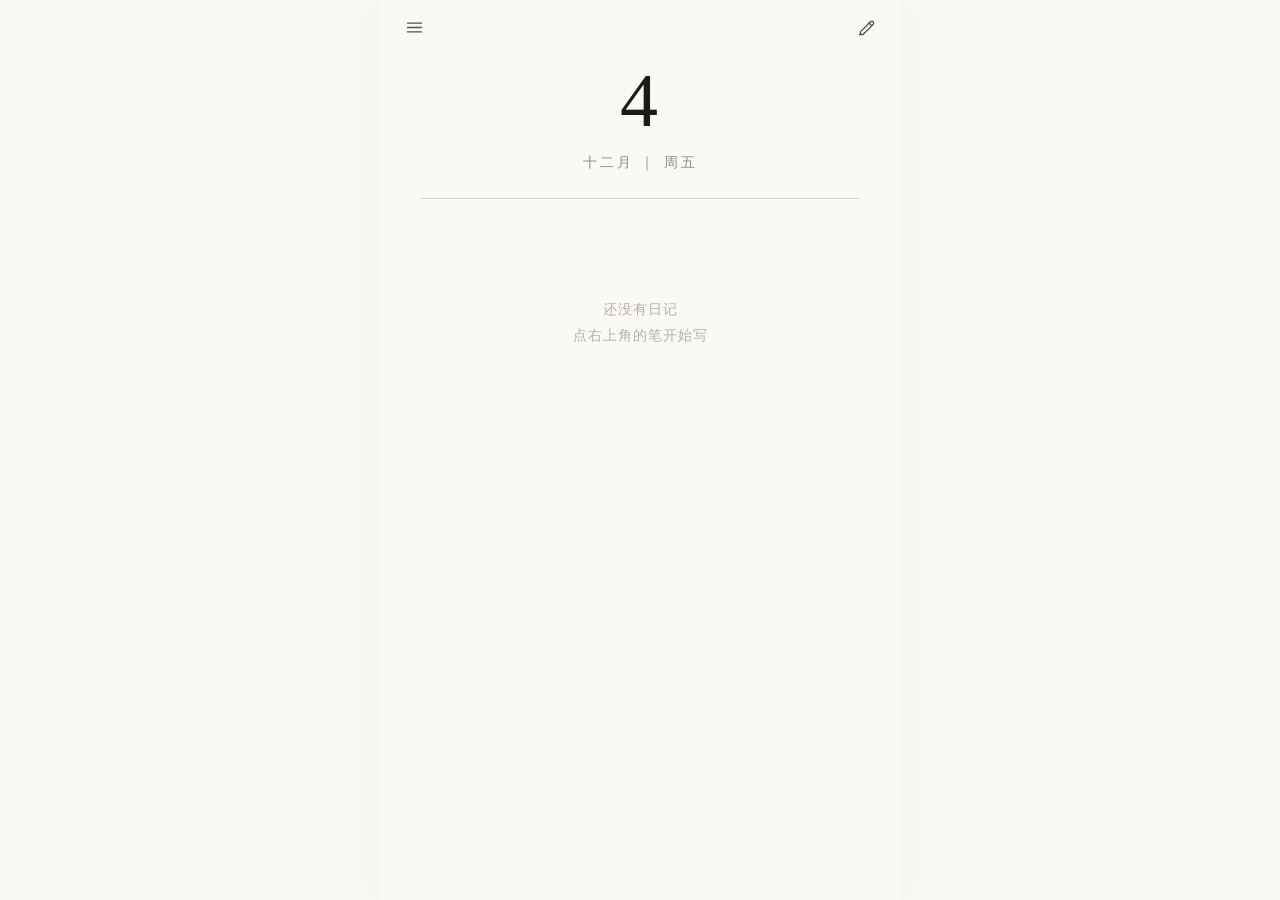
<file: index.html>
<!DOCTYPE html>
<html lang="zh-CN">
<head>
<meta charset="UTF-8">
<meta name="viewport" content="width=device-width, initial-scale=1.0, maximum-scale=1.0, user-scalable=no, viewport-fit=cover">
<meta name="format-detection" content="telephone=no,email=no,address=no">
<meta name="apple-mobile-web-app-capable" content="yes">
<meta name="apple-mobile-web-app-status-bar-style" content="default">
<meta name="apple-mobile-web-app-title" content="日笺">
<meta name="theme-color" content="#faf9f6">
<title>日笺</title>
<link rel="manifest" href="manifest.json">
<link rel="apple-touch-icon" href="icons/icon-180.png">
<link rel="icon" href="icons/icon-192.png">
<link rel="stylesheet" href="style.css">
</head>
<body>

<!-- ============ 锁屏 ============ -->
<div id="lockScreen" class="lock-screen hidden">
  <div class="lock-title" id="lockTitle">输入密码</div>
  <div class="lock-sub" id="lockSub">请输入 4 位数字密码</div>
  <div class="lock-dots" id="lockDots">
    <span></span><span></span><span></span><span></span>
  </div>
  <div class="lock-err" id="lockErr"></div>
  <div class="keypad" id="keypad">
    <button data-k="1">1</button><button data-k="2">2</button><button data-k="3">3</button>
    <button data-k="4">4</button><button data-k="5">5</button><button data-k="6">6</button>
    <button data-k="7">7</button><button data-k="8">8</button><button data-k="9">9</button>
    <button class="blank"></button>
    <button data-k="0">0</button>
    <button data-k="del" aria-label="删除">
      <svg viewBox="0 0 24 24" fill="none" stroke="currentColor" stroke-width="1.6" stroke-linecap="round" stroke-linejoin="round">
        <path d="M21 5H9l-6 7 6 7h12a1 1 0 0 0 1-1V6a1 1 0 0 0-1-1z"/><path d="M17 9l-5 6M12 9l5 6"/>
      </svg>
    </button>
  </div>
  <button id="lockCancel" class="lock-cancel hidden">取消</button>
</div>

<!-- ============ 主应用 ============ -->
<div id="app">

  <!-- ---------- 首页 ---------- -->
  <section id="view-home" class="view">
    <div class="topbar">
      <button class="icon-btn" id="menuBtn" aria-label="菜单">
        <svg viewBox="0 0 24 24" fill="none" stroke="currentColor" stroke-width="1.5" stroke-linecap="round">
          <path d="M4 7h16M4 12h16M4 17h16"/>
        </svg>
      </button>
      <div class="topbar-title" id="homeMonthLabel"></div>
      <button class="icon-btn" id="newBtn" aria-label="新建">
        <svg viewBox="0 0 24 24" fill="none" stroke="currentColor" stroke-width="1.5" stroke-linecap="round" stroke-linejoin="round">
          <path d="M4 20h4L19.5 8.5a2.1 2.1 0 0 0-3-3L5 17v3z"/><path d="M14.5 6.5l3 3"/>
        </svg>
      </button>
    </div>

    <div class="today-hero">
      <div class="big-day" id="todayBig">--</div>
      <div class="month-week" id="todaySub">--</div>
      <div class="hero-rule"></div>
    </div>

    <div id="backupBar"></div>
    <div class="timeline" id="timeline"></div>
  </section>

  <!-- ---------- 日历 ---------- -->
  <section id="view-calendar" class="view hidden">
    <div class="topbar">
      <button class="icon-btn" data-back aria-label="返回">
        <svg viewBox="0 0 24 24" fill="none" stroke="currentColor" stroke-width="1.5" stroke-linecap="round" stroke-linejoin="round">
          <path d="M15 5l-7 7 7 7"/>
        </svg>
      </button>
      <div class="topbar-title">日历</div>
      <div style="width:40px"></div>
    </div>
    <div class="cal-wrap">
      <div class="cal-head">
        <button id="calPrev" aria-label="上个月">
          <svg viewBox="0 0 24 24" width="18" height="18" fill="none" stroke="currentColor" stroke-width="1.5" stroke-linecap="round" stroke-linejoin="round"><path d="M15 5l-7 7 7 7"/></svg>
        </button>
        <span id="calTitle"></span>
        <button id="calNext" aria-label="下个月">
          <svg viewBox="0 0 24 24" width="18" height="18" fill="none" stroke="currentColor" stroke-width="1.5" stroke-linecap="round" stroke-linejoin="round"><path d="M9 5l7 7-7 7"/></svg>
        </button>
      </div>
      <div class="cal-week">
        <div>日</div><div>一</div><div>二</div><div>三</div><div>四</div><div>五</div><div>六</div>
      </div>
      <div class="cal-grid" id="calGrid"></div>
      <div class="cal-day-title" id="calDayTitle"></div>
      <div id="calDayList"></div>
    </div>
  </section>

  <!-- ---------- 搜索 ---------- -->
  <section id="view-search" class="view hidden">
    <div class="topbar">
      <button class="icon-btn" data-back aria-label="返回">
        <svg viewBox="0 0 24 24" fill="none" stroke="currentColor" stroke-width="1.5" stroke-linecap="round" stroke-linejoin="round">
          <path d="M15 5l-7 7 7 7"/>
        </svg>
      </button>
      <div class="topbar-title">搜索</div>
      <div style="width:40px"></div>
    </div>
    <div class="search-bar">
      <svg viewBox="0 0 24 24" fill="none" stroke="currentColor" stroke-width="1.6" stroke-linecap="round">
        <circle cx="11" cy="11" r="6.5"/><path d="M16 16l4 4"/>
      </svg>
      <input id="searchInput" type="search" placeholder="搜索日记内容" autocomplete="off">
    </div>
    <div id="searchResults" style="flex:1;padding-bottom:40px;"></div>
  </section>

  <!-- ---------- 垃圾箱 ---------- -->
  <section id="view-trash" class="view hidden">
    <div class="topbar">
      <button class="icon-btn" data-back aria-label="返回">
        <svg viewBox="0 0 24 24" fill="none" stroke="currentColor" stroke-width="1.5" stroke-linecap="round" stroke-linejoin="round">
          <path d="M15 5l-7 7 7 7"/>
        </svg>
      </button>
      <div class="topbar-title">垃圾箱</div>
      <button class="icon-btn" id="emptyTrashBtn" aria-label="清空">
        <svg viewBox="0 0 24 24" fill="none" stroke="currentColor" stroke-width="1.5" stroke-linecap="round" stroke-linejoin="round">
          <path d="M4 7h16M9 7V5h6v2M6 7l1 13h10l1-13"/>
        </svg>
      </button>
    </div>
    <div class="set-note" style="padding:0 24px 12px;">删除的日记会保留在这里，可随时恢复。彻底删除后无法找回。</div>
    <div id="trashList" style="flex:1;padding-bottom:40px;"></div>
  </section>

  <!-- ---------- 设置 ---------- -->
  <section id="view-settings" class="view hidden">
    <div class="topbar">
      <button class="icon-btn" data-back aria-label="返回">
        <svg viewBox="0 0 24 24" fill="none" stroke="currentColor" stroke-width="1.5" stroke-linecap="round" stroke-linejoin="round">
          <path d="M15 5l-7 7 7 7"/>
        </svg>
      </button>
      <div class="topbar-title">设置</div>
      <div style="width:40px"></div>
    </div>

    <div class="set-group">
      <div class="set-group-title">安全</div>
      <div class="set-item" id="setLock">
        <span>密码锁</span>
        <span class="val" id="lockState">未开启</span>
      </div>
      <div class="set-note">4 位数字密码。开启后每次打开都需要输入。</div>
    </div>

    <div class="set-group">
      <div class="set-group-title">数据</div>
      <div class="set-item">
        <span>永久存储</span>
        <span class="val" id="persistState">检测中</span>
      </div>
      <div class="set-item">
        <span>上次备份</span>
        <span class="val" id="backupState">从未</span>
      </div>
      <div class="set-item" id="exportMd">
        <span>导出为 Markdown</span>
        <span class="val">›</span>
      </div>
      <div class="set-item" id="exportAll">
        <span>导出完整备份</span>
        <span class="val">›</span>
      </div>
      <div class="set-item" id="importAll">
        <span>从备份恢复</span>
        <span class="val">›</span>
      </div>
      <div class="set-note">导出的文件会保存到「文件」App，你可以再传到电脑长期保存。日记只存在这台手机上，不会上传任何服务器。</div>
    </div>

    <div class="set-group">
      <div class="set-group-title">统计</div>
      <div class="set-item">
        <span>总篇数</span>
        <span class="val" id="statCount">0</span>
      </div>
      <div class="set-item">
        <span>占用空间</span>
        <span class="val" id="statSize">0 KB</span>
      </div>
    </div>

    <div class="set-group">
      <div class="set-group-title">关于</div>
      <div class="set-item">
        <span>版本</span>
        <span class="val" id="appVersion">—</span>
      </div>
      <div class="set-item" id="checkUpdate">
        <span>检查更新</span>
        <span class="val" id="updateState">点此检查</span>
      </div>
      <div class="set-note" style="padding-bottom:40px;">日笺 · 纯本地日记本。无账号、无网络请求、数据全部保存在本机。</div>
    </div>
  </section>

  <!-- ---------- 编辑器 ---------- -->
  <section id="view-editor" class="view view-editor hidden">
    <div class="ed-head">
      <button class="btn-text" id="edBack">返回</button>
      <div style="display:flex;align-items:center;gap:2px">
        <button class="icon-btn hidden" id="edDelete" aria-label="删除这篇" style="color:var(--danger)">
          <svg viewBox="0 0 24 24" fill="none" stroke="currentColor" stroke-width="1.5" stroke-linecap="round" stroke-linejoin="round">
            <path d="M4 7h16M9 7V5h6v2M6 7l1 13h10l1-13"/>
          </svg>
        </button>
        <button class="btn-text primary" id="edSave">完成</button>
      </div>
    </div>

    <div class="ed-dateblock">
      <div class="ed-day" id="edDay">--</div>
      <div class="ed-month" id="edMonth">--</div>
      <div class="ed-rule"></div>
      <div class="ed-year" id="edYear">--</div>
      <div class="ed-stamp">
        <div id="edTime">--:--</div>
        <div id="edWeek">--</div>
      </div>
    </div>

    <input class="ed-title-input" id="edTitle" type="text" placeholder="标题（可留空）" maxlength="60">

    <div class="ed-body" id="edBody" contenteditable="true"
         data-placeholder="写点什么..."></div>

    <div class="ed-toolbar">
      <button id="tbImage" aria-label="插入图片">
        <svg viewBox="0 0 24 24" fill="none" stroke="currentColor" stroke-width="1.5" stroke-linecap="round" stroke-linejoin="round">
          <rect x="3" y="5" width="18" height="14" rx="2"/><circle cx="8.5" cy="10" r="1.5"/><path d="M21 16l-5-5-6 6"/>
        </svg>
        <span>图片</span>
      </button>
      <button id="tbBold" aria-label="加粗">
        <svg viewBox="0 0 24 24" fill="none" stroke="currentColor" stroke-width="1.8" stroke-linecap="round" stroke-linejoin="round">
          <path d="M7 5h6a4 4 0 0 1 0 8H7z"/><path d="M7 13h7a4 4 0 0 1 0 8H7z"/>
        </svg>
        <span>加粗</span>
      </button>
      <button id="tbItalic" aria-label="斜体">
        <svg viewBox="0 0 24 24" fill="none" stroke="currentColor" stroke-width="1.6" stroke-linecap="round" stroke-linejoin="round">
          <path d="M15 5h-5M14 19H9M14 5l-4 14"/>
        </svg>
        <span>斜体</span>
      </button>
      <button id="tbList" aria-label="列表">
        <svg viewBox="0 0 24 24" fill="none" stroke="currentColor" stroke-width="1.6" stroke-linecap="round" stroke-linejoin="round">
          <path d="M9 6h11M9 12h11M9 18h11"/><circle cx="4.5" cy="6" r="1"/><circle cx="4.5" cy="12" r="1"/><circle cx="4.5" cy="18" r="1"/>
        </svg>
        <span>列表</span>
      </button>
    </div>
  </section>

</div>

<!-- ============ 抽屉 ============ -->
<div id="drawerMask" class="drawer-mask"></div>
<aside id="drawer" class="drawer">
  <div class="drawer-brand">
    <svg viewBox="0 0 24 24" fill="none" stroke="currentColor" stroke-width="1.5" stroke-linecap="round" stroke-linejoin="round">
      <path d="M4 20h4L19.5 8.5a2.1 2.1 0 0 0-3-3L5 17v3z"/>
    </svg>
    日笺
  </div>
  <button class="drawer-new" id="drawerNew">＋ 新建日记</button>
  <nav class="drawer-nav">
    <div class="drawer-item current" data-target="home">
      <svg viewBox="0 0 24 24" fill="none" stroke="currentColor" stroke-width="1.5" stroke-linecap="round" stroke-linejoin="round"><path d="M5 6h14M5 12h14M5 18h9"/></svg>
      全部日记
    </div>
    <div class="drawer-item" data-target="calendar">
      <svg viewBox="0 0 24 24" fill="none" stroke="currentColor" stroke-width="1.5" stroke-linecap="round" stroke-linejoin="round"><rect x="4" y="5" width="16" height="15" rx="2"/><path d="M4 9h16M9 3v4M15 3v4"/></svg>
      日历
    </div>
    <div class="drawer-item" data-target="search">
      <svg viewBox="0 0 24 24" fill="none" stroke="currentColor" stroke-width="1.5" stroke-linecap="round"><circle cx="11" cy="11" r="6.5"/><path d="M16 16l4 4"/></svg>
      搜索
    </div>
    <div class="drawer-sep"></div>
    <div class="drawer-item" data-target="trash">
      <svg viewBox="0 0 24 24" fill="none" stroke="currentColor" stroke-width="1.5" stroke-linecap="round" stroke-linejoin="round"><path d="M4 7h16M9 7V5h6v2M6 7l1 13h10l1-13"/></svg>
      垃圾箱
    </div>
    <div class="drawer-item" data-target="settings">
      <svg viewBox="0 0 24 24" fill="none" stroke="currentColor" stroke-width="1.5" stroke-linecap="round" stroke-linejoin="round"><circle cx="12" cy="12" r="3"/><path d="M19.4 15a1.7 1.7 0 0 0 .3 1.9l.1.1a2 2 0 1 1-2.8 2.8l-.1-.1a1.7 1.7 0 0 0-1.9-.3 1.7 1.7 0 0 0-1 1.5V21a2 2 0 1 1-4 0v-.1A1.7 1.7 0 0 0 8.9 19a1.7 1.7 0 0 0-1.9.3l-.1.1a2 2 0 1 1-2.8-2.8l.1-.1a1.7 1.7 0 0 0 .3-1.9 1.7 1.7 0 0 0-1.5-1H3a2 2 0 1 1 0-4h.1A1.7 1.7 0 0 0 5 8.9a1.7 1.7 0 0 0-.3-1.9l-.1-.1a2 2 0 1 1 2.8-2.8l.1.1a1.7 1.7 0 0 0 1.9.3H9a1.7 1.7 0 0 0 1-1.5V3a2 2 0 1 1 4 0v.1a1.7 1.7 0 0 0 1 1.5 1.7 1.7 0 0 0 1.9-.3l.1-.1a2 2 0 1 1 2.8 2.8l-.1.1a1.7 1.7 0 0 0-.3 1.9V9a1.7 1.7 0 0 0 1.5 1H21a2 2 0 1 1 0 4h-.1a1.7 1.7 0 0 0-1.5 1z"/></svg>
      设置
    </div>
  </nav>
</aside>

<!-- ============ Toast / 弹窗容器 ============ -->
<div id="toast" class="toast"></div>
<div id="sheetHost"></div>

<input type="file" id="imagePicker" accept="image/*" style="display:none">
<input type="file" id="importPicker" accept="application/json,.json" style="display:none">

<script src="app.js"></script>
</body>
</html>
</file>
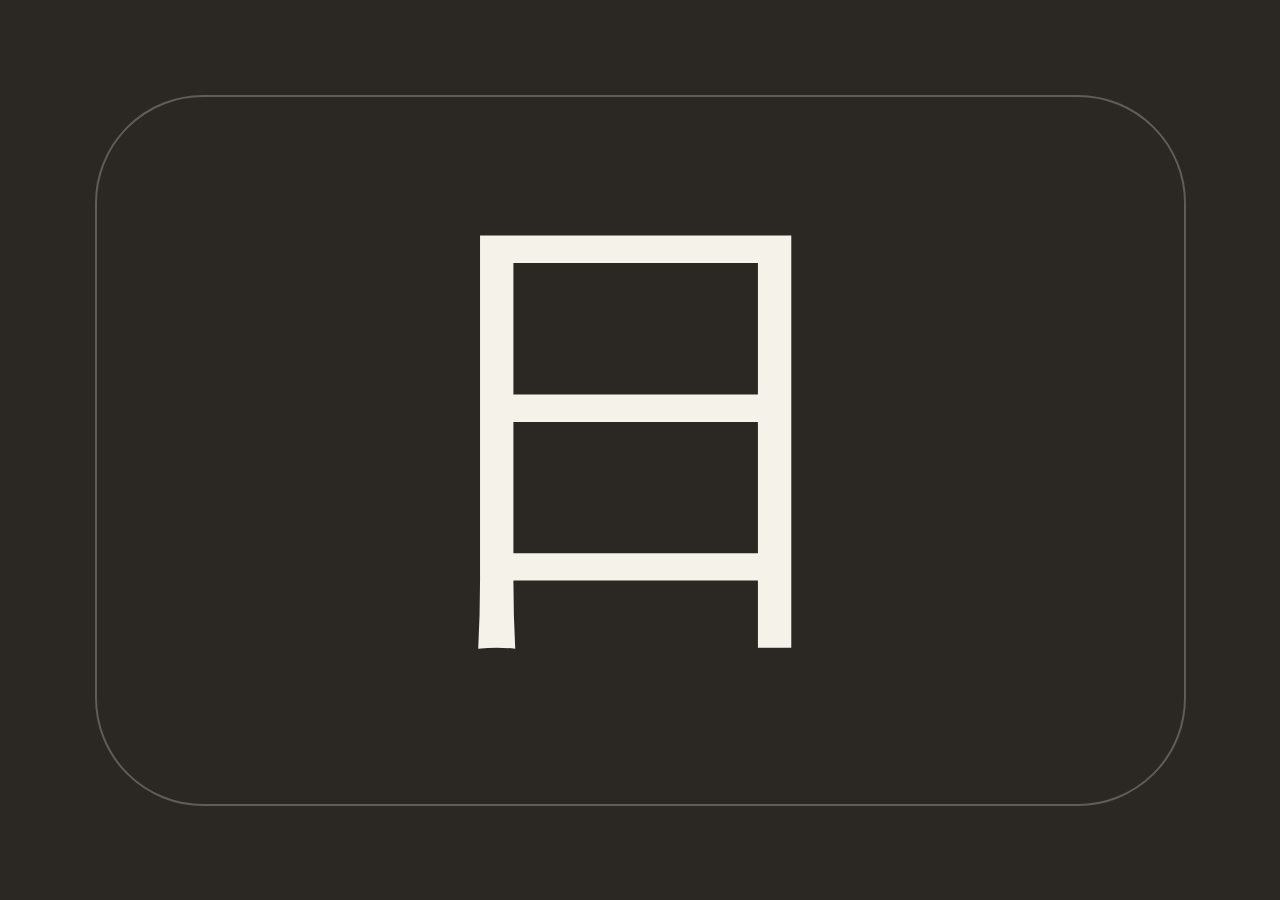
<file: icons/icon-src.html>
<!DOCTYPE html>
<html>
<head>
<meta charset="UTF-8">
<style>
  html, body { margin: 0; padding: 0; width: 100%; height: 100%; overflow: hidden; }
  .icon {
    width: 100vw; height: 100vh;
    background: #2b2723;
    position: relative;
    display: flex;
    align-items: center;
    justify-content: center;
    font-family: "Songti SC", "SimSun", "STSong", serif;
  }
  .frame {
    position: absolute;
    inset: 10.5vh;
    border: 0.3vh solid rgba(245, 242, 234, 0.26);
    border-radius: 12vh;
  }
  .ch {
    color: #f5f2ea;
    font-size: 52vh;
    line-height: 1;
    margin-top: -3.5vh;
  }
</style>
</head>
<body>
  <div class="icon">
    <div class="frame"></div>
    <div class="ch">日</div>
  </div>
</body>
</html>
</file>
<file: style.css>
:root {
  --paper: #faf9f6;
  --paper-2: #f2efe8;
  --paper-3: #eae6dc;
  --card: #ffffff;
  --ink: #1c1b19;
  --ink-2: #57534b;
  --ink-3: #918c82;
  --ink-4: #b5b0a6;
  --line: #e6e2d9;
  --line-2: #d8d3c8;
  --accent: #7a6a53;
  --danger: #8a3b28;
  --serif: "Songti SC", "STSong", "SimSun", "Noto Serif SC", Georgia, serif;
  --sans: -apple-system, BlinkMacSystemFont, "PingFang SC", "Microsoft YaHei", system-ui, sans-serif;
  --shadow: 0 2px 16px rgba(60, 52, 40, 0.06);
}

* { box-sizing: border-box; -webkit-tap-highlight-color: transparent; }

html, body {
  margin: 0;
  padding: 0;
  height: 100%;
  background: var(--paper);
  color: var(--ink);
  font-family: var(--serif);
  font-size: 16px;
  line-height: 1.85;
  -webkit-font-smoothing: antialiased;
  text-rendering: optimizeLegibility;
  overscroll-behavior-y: none;
}

body {
  max-width: 520px;
  margin: 0 auto;
  position: relative;
  box-shadow: 0 0 60px rgba(60, 52, 40, 0.05);
}

button, input, textarea {
  font-family: inherit;
  font-size: inherit;
  color: inherit;
  border: none;
  background: none;
  outline: none;
}

button { cursor: pointer; padding: 0; }

.hidden { display: none !important; }

/* ---------- 应用容器 ---------- */
#app {
  min-height: 100dvh;
  padding-top: env(safe-area-inset-top);
  padding-bottom: env(safe-area-inset-bottom);
  position: relative;
}

.view {
  min-height: 100dvh;
  display: flex;
  flex-direction: column;
  animation: fadeIn 0.22s ease;
}

@keyframes fadeIn {
  from { opacity: 0; transform: translateY(6px); }
  to { opacity: 1; transform: none; }
}

/* ---------- 顶栏 ---------- */
.topbar {
  display: flex;
  align-items: center;
  justify-content: space-between;
  padding: 10px 14px;
  height: 54px;
  flex-shrink: 0;
}

.icon-btn {
  width: 40px;
  height: 40px;
  display: flex;
  align-items: center;
  justify-content: center;
  color: var(--ink-2);
  border-radius: 8px;
  transition: background 0.15s;
  flex-shrink: 0;
}
.icon-btn:active { background: var(--paper-2); }
.icon-btn svg { width: 21px; height: 21px; }

.topbar-title {
  font-size: 15px;
  color: var(--ink-2);
  letter-spacing: 2px;
}

/* ---------- 首页大日期 ---------- */
.today-hero {
  text-align: center;
  padding: 8px 0 2px;
}

.big-day {
  font-family: var(--serif);
  font-size: 76px;
  line-height: 1;
  letter-spacing: 2px;
  color: var(--ink);
  font-weight: 400;
}

.month-week {
  font-size: 14px;
  color: var(--ink-3);
  letter-spacing: 3px;
  margin-top: 12px;
}

.hero-rule {
  height: 1px;
  background: var(--line-2);
  margin: 22px 40px 8px;
}

/* ---------- 时间线 ---------- */
.timeline {
  flex: 1;
  padding: 8px 0 90px;
}

.month-divider {
  text-align: center;
  font-size: 12px;
  color: var(--ink-3);
  letter-spacing: 2px;
  padding: 18px 0 14px;
  display: flex;
  align-items: center;
  justify-content: center;
  gap: 10px;
}
.month-divider::before,
.month-divider::after {
  content: "";
  width: 3px;
  height: 3px;
  border-radius: 50%;
  background: var(--ink-4);
}

.entry {
  display: flex;
  align-items: flex-start;
  gap: 14px;
  padding: 15px 20px;
  border-bottom: 1px solid var(--line);
  position: relative;
  transition: background 0.15s;
}
.entry:active { background: var(--paper-2); }

.entry .date-col {
  width: 46px;
  flex-shrink: 0;
  text-align: center;
  padding-top: 3px;
}
.entry .d {
  display: block;
  font-size: 27px;
  line-height: 1.1;
  color: var(--ink);
  letter-spacing: 0;
}
.entry .w {
  display: block;
  font-size: 11px;
  color: var(--ink-3);
  letter-spacing: 1px;
  margin-top: 3px;
}
.entry .t {
  display: block;
  font-size: 10px;
  color: var(--ink-4);
  font-family: var(--sans);
  letter-spacing: 0.5px;
}

.entry .body-col {
  flex: 1;
  min-width: 0;
}
.entry .e-title {
  font-size: 16px;
  color: var(--ink);
  margin-bottom: 4px;
  overflow: hidden;
  text-overflow: ellipsis;
  white-space: nowrap;
  letter-spacing: 0.5px;
}
.entry .excerpt {
  font-size: 14px;
  color: var(--ink-2);
  line-height: 1.7;
  display: -webkit-box;
  -webkit-line-clamp: 3;
  -webkit-box-orient: vertical;
  overflow: hidden;
  word-break: break-word;
}

.entry .thumb {
  width: 66px;
  height: 66px;
  object-fit: cover;
  flex-shrink: 0;
  filter: saturate(0.9);
}

/* 空状态 */
.empty {
  text-align: center;
  padding: 80px 40px;
  color: var(--ink-4);
  font-size: 14px;
  letter-spacing: 1px;
}

/* ---------- 抽屉 ---------- */
.drawer-mask {
  position: fixed;
  inset: 0;
  background: rgba(40, 34, 24, 0.28);
  opacity: 0;
  pointer-events: none;
  transition: opacity 0.25s;
  z-index: 40;
}
.drawer-mask.open { opacity: 1; pointer-events: auto; }

.drawer {
  position: fixed;
  top: 0;
  left: 0;
  bottom: 0;
  width: 74%;
  max-width: 290px;
  background: var(--paper);
  z-index: 41;
  transform: translateX(-100%);
  transition: transform 0.28s cubic-bezier(0.32, 0.72, 0, 1);
  padding: calc(env(safe-area-inset-top) + 34px) 0 calc(env(safe-area-inset-bottom) + 24px);
  display: flex;
  flex-direction: column;
  border-right: 1px solid var(--line);
}
.drawer.open { transform: none; }

.drawer-brand {
  font-size: 19px;
  letter-spacing: 4px;
  color: var(--ink);
  padding: 0 26px 22px;
  display: flex;
  align-items: center;
  gap: 9px;
}
.drawer-brand svg { width: 17px; height: 17px; color: var(--accent); }

.drawer-new {
  margin: 0 22px 26px;
  height: 44px;
  background: var(--ink);
  color: var(--paper);
  font-size: 15px;
  letter-spacing: 2px;
  border-radius: 4px;
  display: flex;
  align-items: center;
  justify-content: center;
  gap: 8px;
}
.drawer-new:active { opacity: 0.82; }

.drawer-nav { flex: 1; }

.drawer-item {
  display: flex;
  align-items: center;
  gap: 12px;
  padding: 13px 26px;
  font-size: 15px;
  color: var(--ink-2);
  letter-spacing: 1.5px;
  position: relative;
}
.drawer-item:active { background: var(--paper-2); }
.drawer-item.current { color: var(--ink); }
.drawer-item.current::before {
  content: "";
  position: absolute;
  left: 13px;
  top: 50%;
  transform: translateY(-50%);
  width: 2px;
  height: 16px;
  background: var(--accent);
}
.drawer-item svg { width: 17px; height: 17px; color: var(--ink-3); }
.drawer-item.current svg { color: var(--accent); }

.drawer-sep {
  height: 1px;
  background: var(--line);
  margin: 10px 26px;
}

/* ---------- 编辑页 ---------- */
.view-editor {
  background: var(--paper);
  position: fixed;
  inset: 0;
  max-width: 520px;
  margin: 0 auto;
  z-index: 30;
  overflow-y: auto;
  padding-top: env(safe-area-inset-top);
  padding-bottom: calc(env(safe-area-inset-bottom) + 90px);
  -webkit-overflow-scrolling: touch;
}

.ed-head {
  display: flex;
  align-items: center;
  justify-content: space-between;
  padding: 8px 12px;
  height: 52px;
}

.btn-text {
  font-size: 15px;
  color: var(--ink-2);
  letter-spacing: 1px;
  padding: 8px 10px;
}
.btn-text.primary { color: var(--accent); }

.ed-dateblock {
  padding: 6px 30px 0;
  position: relative;
}

.ed-day {
  font-size: 58px;
  line-height: 1;
  color: var(--ink);
  letter-spacing: 2px;
}

.ed-month {
  font-size: 15px;
  color: var(--ink-2);
  letter-spacing: 3px;
  margin-top: 10px;
}

.ed-rule {
  height: 1px;
  background: var(--ink);
  width: 108px;
  margin: 8px 0;
  opacity: 0.55;
}

.ed-year {
  font-size: 15px;
  color: var(--ink-2);
  letter-spacing: 3px;
}

.ed-stamp {
  position: absolute;
  right: 30px;
  top: 24px;
  border: 1px solid var(--line-2);
  padding: 6px 11px;
  text-align: center;
  font-family: var(--sans);
  font-size: 11px;
  color: var(--ink-3);
  line-height: 1.55;
  letter-spacing: 0.5px;
}

.ed-title-input {
  display: block;
  width: 100%;
  padding: 30px 30px 0;
  font-size: 20px;
  letter-spacing: 1px;
  color: var(--ink);
  font-family: var(--serif);
}
.ed-title-input::placeholder { color: var(--ink-4); }

.ed-body {
  padding: 14px 30px 30px;
  min-height: 46vh;
  font-size: 17px;
  line-height: 1.95;
  color: var(--ink);
  letter-spacing: 0.4px;
  outline: none;
  word-break: break-word;
}
.ed-body:empty::before {
  content: attr(data-placeholder);
  color: var(--ink-4);
  pointer-events: none;
}
.ed-body p { margin: 0 0 12px; text-indent: 2em; }
.ed-body img {
  display: block;
  max-width: 100%;
  margin: 14px 0;
  text-indent: 0;
}
.ed-body ul, .ed-body ol { margin: 10px 0 14px; padding-left: 1.6em; text-indent: 0; }
.ed-body li { margin-bottom: 4px; }

/* 编辑工具栏 */
.ed-toolbar {
  position: fixed;
  left: 50%;
  bottom: calc(env(safe-area-inset-bottom) + 16px);
  transform: translateX(-50%);
  background: var(--card);
  border: 1px solid var(--line);
  box-shadow: var(--shadow);
  border-radius: 10px;
  display: flex;
  padding: 4px;
  gap: 2px;
  z-index: 32;
}
.ed-toolbar button {
  width: 52px;
  height: 46px;
  border-radius: 7px;
  color: var(--ink-2);
  display: flex;
  flex-direction: column;
  align-items: center;
  justify-content: center;
  gap: 2px;
  font-size: 10px;
  font-family: var(--sans);
  letter-spacing: 0;
}
.ed-toolbar button:active { background: var(--paper-2); }
.ed-toolbar button svg { width: 18px; height: 18px; }
.ed-toolbar button.b-on { background: var(--paper-3); color: var(--ink); }

/* ---------- 日历 ---------- */
.cal-wrap { padding: 4px 20px 20px; }

.cal-head {
  display: flex;
  align-items: center;
  justify-content: center;
  gap: 26px;
  padding: 14px 0 20px;
  font-size: 17px;
  letter-spacing: 3px;
  color: var(--ink);
}
.cal-head button {
  color: var(--ink-3);
  width: 34px;
  height: 34px;
  display: flex;
  align-items: center;
  justify-content: center;
}
.cal-head button:active { background: var(--paper-2); border-radius: 50%; }

.cal-week, .cal-grid {
  display: grid;
  grid-template-columns: repeat(7, 1fr);
  gap: 2px;
}
.cal-week div {
  text-align: center;
  font-size: 11px;
  color: var(--ink-3);
  letter-spacing: 1px;
  padding-bottom: 8px;
}

.cal-cell {
  aspect-ratio: 1;
  display: flex;
  flex-direction: column;
  align-items: center;
  justify-content: center;
  font-size: 16px;
  color: var(--ink);
  position: relative;
  letter-spacing: 0.5px;
}
.cal-cell.out { color: var(--ink-4); opacity: 0.45; }
.cal-cell.has { background: var(--paper-2); }
.cal-cell.today { color: var(--accent); }
.cal-cell.today::after {
  content: "";
  position: absolute;
  bottom: 5px;
  width: 3px;
  height: 3px;
  border-radius: 50%;
  background: var(--accent);
}
.cal-cell.sel {
  background: var(--ink);
  color: var(--paper);
}
.cal-cell.sel::after { background: var(--paper); }

.cal-day-title {
  text-align: center;
  font-size: 12px;
  color: var(--ink-3);
  letter-spacing: 2px;
  padding: 26px 0 10px;
  display: flex;
  align-items: center;
  justify-content: center;
  gap: 10px;
}
.cal-day-title::before, .cal-day-title::after {
  content: "";
  width: 3px; height: 3px; border-radius: 50%;
  background: var(--ink-4);
}

/* ---------- 搜索 ---------- */
.search-bar {
  display: flex;
  align-items: center;
  gap: 10px;
  margin: 8px 20px 14px;
  padding: 10px 16px;
  background: var(--paper-2);
  border-radius: 4px;
}
.search-bar svg { width: 16px; height: 16px; color: var(--ink-3); flex-shrink: 0; }
.search-bar input {
  flex: 1;
  font-size: 15px;
  background: none;
  color: var(--ink);
}
.search-bar input::placeholder { color: var(--ink-4); }

.hl { background: rgba(160, 136, 92, 0.32); border-radius: 2px; }

/* ---------- 设置 ---------- */
.set-group {
  padding: 0 20px;
  margin-bottom: 8px;
}
.set-group-title {
  font-size: 11px;
  color: var(--ink-3);
  letter-spacing: 3px;
  padding: 22px 4px 10px;
  font-family: var(--sans);
}
.set-item {
  display: flex;
  align-items: center;
  justify-content: space-between;
  padding: 15px 4px;
  border-bottom: 1px solid var(--line);
  font-size: 15px;
  letter-spacing: 1px;
  color: var(--ink);
  gap: 12px;
}
.set-item:last-child { border-bottom: none; }
.set-item:active { background: var(--paper-2); }
.set-item .val {
  font-size: 13px;
  color: var(--ink-3);
  font-family: var(--sans);
  letter-spacing: 0;
  text-align: right;
  flex-shrink: 0;
}
.set-item .val.ok { color: #4a6b3c; }
.set-item .val.warn { color: var(--danger); }
.set-item button.action {
  font-size: 12px;
  border: 1px solid var(--line-2);
  padding: 5px 12px;
  border-radius: 3px;
  color: var(--ink-2);
  flex-shrink: 0;
}
.set-note {
  font-size: 11px;
  color: var(--ink-4);
  line-height: 1.7;
  padding: 6px 4px 0;
  font-family: var(--sans);
}

/* ---------- 锁屏 ---------- */
.lock-screen {
  position: fixed;
  inset: 0;
  background: var(--paper);
  z-index: 100;
  display: flex;
  flex-direction: column;
  align-items: center;
  justify-content: center;
  padding: 20px;
  max-width: 520px;
  margin: 0 auto;
}

.lock-title {
  font-size: 17px;
  letter-spacing: 4px;
  color: var(--ink-2);
  margin-bottom: 6px;
}
.lock-sub {
  font-size: 12px;
  color: var(--ink-4);
  letter-spacing: 1px;
  font-family: var(--sans);
  margin-bottom: 42px;
}

.lock-dots {
  display: flex;
  gap: 22px;
  margin-bottom: 12px;
  height: 16px;
}
.lock-dots span {
  width: 12px;
  height: 12px;
  border-radius: 50%;
  border: 1px solid var(--ink-3);
  transition: all 0.15s;
}
.lock-dots span.on {
  background: var(--ink);
  border-color: var(--ink);
}

.lock-err {
  font-size: 12px;
  color: var(--danger);
  font-family: var(--sans);
  height: 20px;
  letter-spacing: 0.5px;
}

.keypad {
  display: grid;
  grid-template-columns: repeat(3, 72px);
  gap: 16px;
  margin-top: 30px;
}
.keypad button {
  height: 72px;
  border-radius: 50%;
  font-family: var(--serif);
  font-size: 26px;
  color: var(--ink);
  display: flex;
  align-items: center;
  justify-content: center;
  transition: background 0.1s;
}
.keypad button:active { background: var(--paper-2); }
.keypad button.blank { pointer-events: none; }
.keypad button svg { width: 22px; height: 22px; color: var(--ink-2); }

.lock-cancel {
  margin-top: 30px;
  font-size: 14px;
  color: var(--ink-3);
  letter-spacing: 3px;
  padding: 12px 28px;
  font-family: var(--serif);
}
.lock-cancel:active { color: var(--ink); }

@keyframes shake {
  0%, 100% { transform: translateX(0); }
  20% { transform: translateX(-8px); }
  40% { transform: translateX(8px); }
  60% { transform: translateX(-5px); }
  80% { transform: translateX(5px); }
}
.shake { animation: shake 0.4s; }

/* ---------- Toast ---------- */
.toast {
  position: fixed;
  left: 50%;
  bottom: 100px;
  transform: translateX(-50%) translateY(12px);
  background: rgba(28, 27, 25, 0.92);
  color: var(--paper);
  font-size: 13px;
  font-family: var(--sans);
  padding: 10px 20px;
  border-radius: 5px;
  opacity: 0;
  pointer-events: none;
  transition: all 0.25s;
  z-index: 200;
  letter-spacing: 0.5px;
  max-width: 80vw;
  text-align: center;
}
.toast.show { opacity: 1; transform: translateX(-50%) translateY(0); }

/* ---------- 确认弹窗 ---------- */
.sheet-mask {
  position: fixed;
  inset: 0;
  background: rgba(40, 34, 24, 0.3);
  z-index: 60;
  display: flex;
  align-items: flex-end;
  justify-content: center;
}
.sheet {
  background: var(--paper);
  width: 100%;
  max-width: 520px;
  border-radius: 12px 12px 0 0;
  padding: 8px 0 calc(env(safe-area-inset-bottom) + 10px);
  animation: slideUp 0.25s cubic-bezier(0.32, 0.72, 0, 1);
}
@keyframes slideUp {
  from { transform: translateY(100%); }
  to { transform: none; }
}
.sheet-title {
  text-align: center;
  font-size: 12px;
  color: var(--ink-3);
  letter-spacing: 2px;
  padding: 16px 20px 10px;
  font-family: var(--sans);
  line-height: 1.6;
}
.sheet-btn {
  display: block;
  width: 100%;
  text-align: center;
  padding: 16px;
  font-size: 16px;
  letter-spacing: 1px;
  color: var(--ink);
  border-top: 1px solid var(--line);
}
.sheet-btn:active { background: var(--paper-2); }
.sheet-btn.danger { color: var(--danger); }
.sheet-btn.cancel { color: var(--ink-3); font-size: 14px; margin-top: 6px; border-top: 6px solid var(--paper-2); }

/* ---------- 滚动条 ---------- */
::-webkit-scrollbar { width: 0; height: 0; }

/* ---------- 备份提醒条 ---------- */
.backup-bar {
  margin: 4px 20px 0;
  padding: 10px 14px;
  background: #fdf6f2;
  border: 1px solid #f0dcd2;
  font-size: 12px;
  font-family: var(--sans);
  color: var(--danger);
  letter-spacing: 0.3px;
  display: flex;
  align-items: center;
  justify-content: space-between;
  gap: 10px;
  line-height: 1.6;
}
.backup-bar button {
  font-size: 12px;
  border: 1px solid rgba(138, 59, 40, 0.35);
  padding: 4px 10px;
  color: var(--danger);
  border-radius: 3px;
  flex-shrink: 0;
}
</file>
